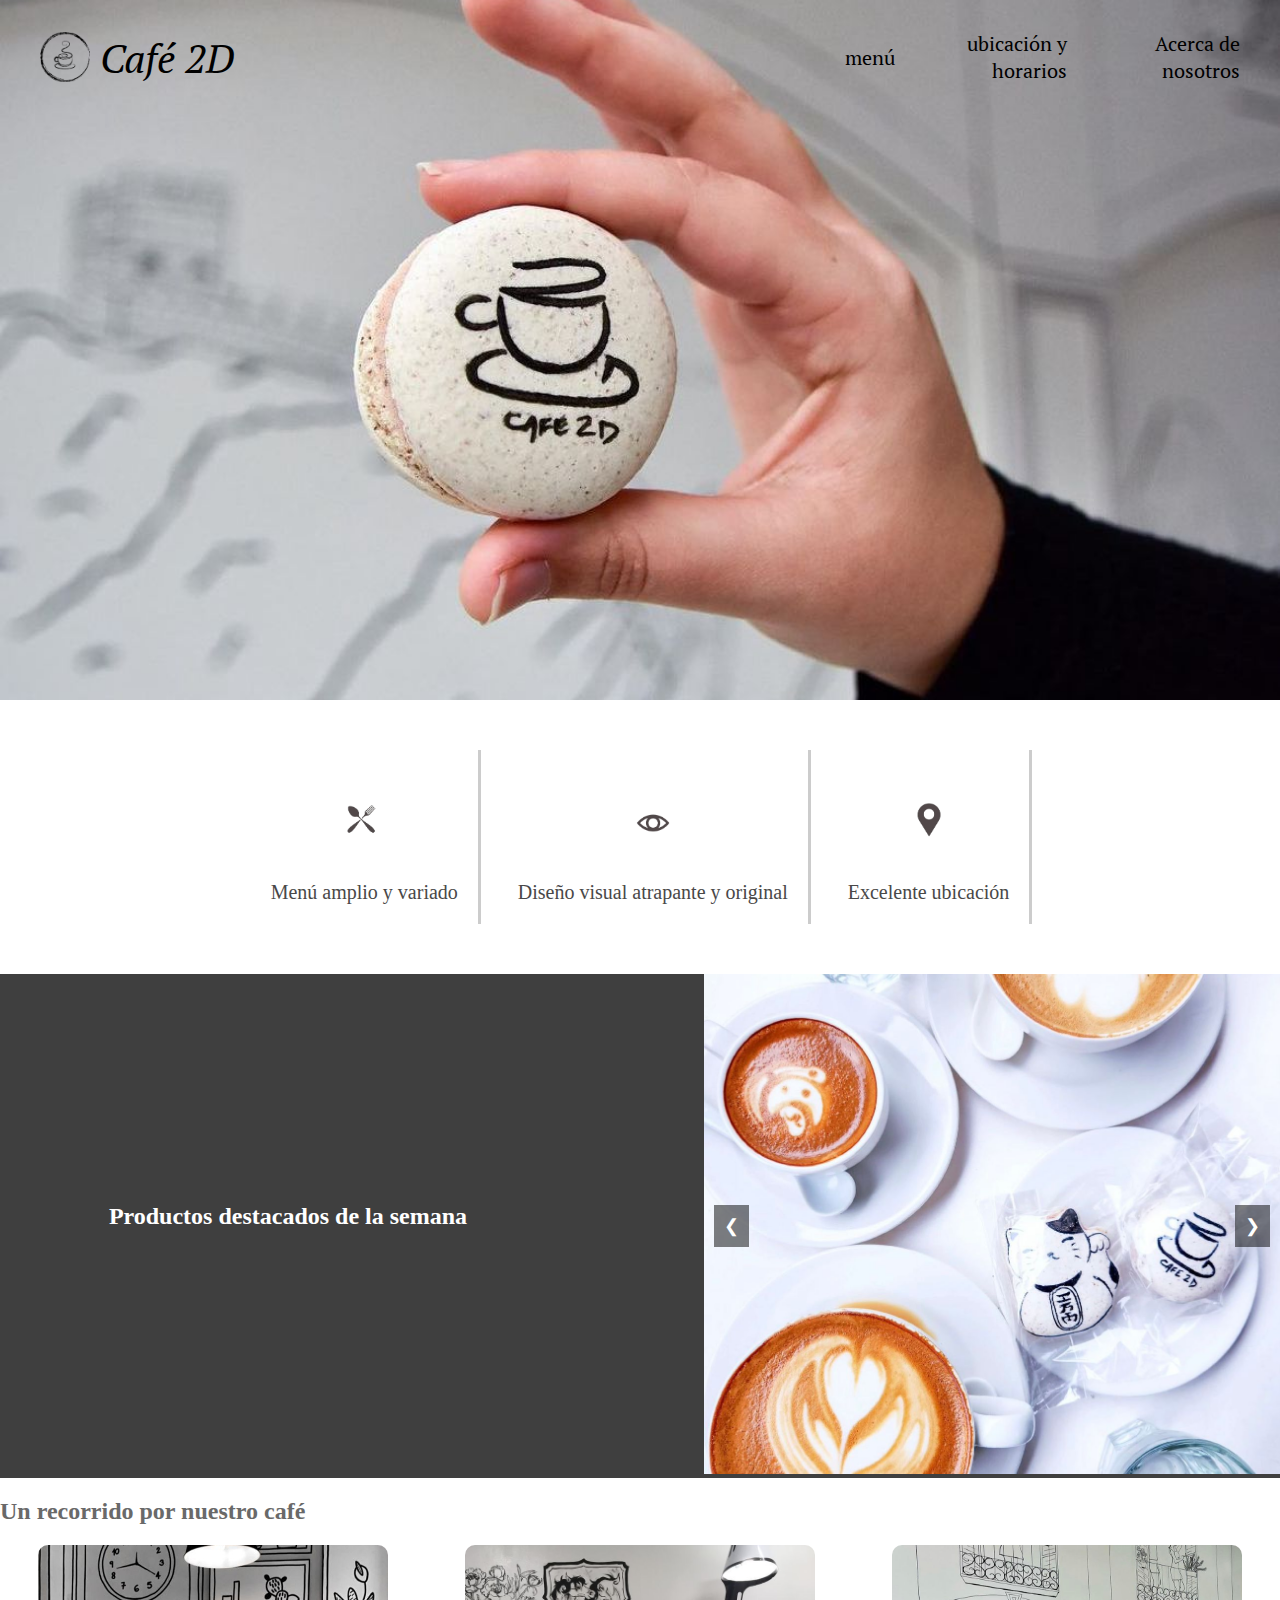
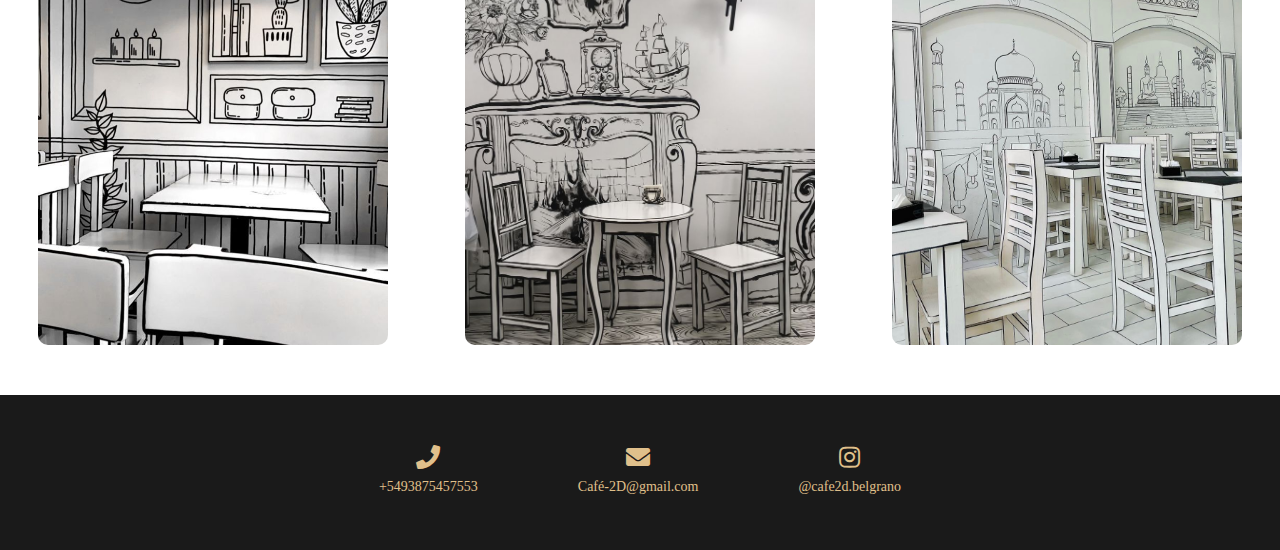
<file: index.html>
<!doctype html>
<html>
<head>
<meta charset="utf-8">
	<meta name="viewport" content="width=device=width, initial scale=1.0"/>
<title> Cafe 2D</title>
	<link rel="stylesheet" href="https://cdnjs.cloudflare.com/ajax/libs/font-awesome/4.7.0/css/font-awesome.min.css">
	<link rel="stylesheet" href="https://cdnjs.cloudflare.com/ajax/libs/font-awesome/5.15.4/css/all.min.css">
	<link rel="preconnect" href="https://fonts.googleapis.com">
<link rel="preconnect" href="https://fonts.gstatic.com" crossorigin>
<link href="https://fonts.googleapis.com/css2?family=Dancing+Script:wght@400..700&display=swap" rel="stylesheet">
	<link rel="preconnect" href="https://fonts.googleapis.com">
<link rel="preconnect" href="https://fonts.gstatic.com" crossorigin>
<link href="https://fonts.googleapis.com/css2?family=Allura&family=Cormorant+Garamond:ital,wght@0,300;0,400;0,500;0,600;0,700;1,300;1,400;1,500;1,600;1,700&family=Edu+AU+VIC+WA+NT+Guides:wght@400..700&family=Great+Vibes&family=Pacifico&display=swap" rel="stylesheet">
	<link rel="preconnect" href="https://fonts.googleapis.com">
<link rel="preconnect" href="https://fonts.gstatic.com" crossorigin>
<link href="https://fonts.googleapis.com/css2?family=PT+Serif:ital,wght@0,400;0,700;1,400;1,700&display=swap" rel="stylesheet">
<link rel="stylesheet" href="Untitled-2.css">

</head>
<body>
	<header>
		<div class="header-container"> 
		<div class= "icon-text" id= "iconText">
	<img src= "WhatsApp_Image_2024-10-02_at_19.38.04-removebg-preview.png" alt= "icon" class= "icon">
			
			<span class="text">Café 2D</span>
		</div>
				 <nav id="sidebar" class="sidebar">
  <ul>
    <li><a href="Menú.html" >menú</a></li>
	<li><a href="Ubicación y horarios.html">ubicación y horarios</a></li>
    <li><a href="Acerca de Nostros.html">Acerca de nosotros</a></li>
         
  </ul>
</nav>
			<i class="fa fa-bars" aria-hidden="true" id="menu-icon"></i>
			 </div>
		
	</header>
	<section>
	
	 <div class="container">
<img src= "71770545-3401-4d8d-96af-5a8878741eb1.jpeg"  alt="Imagen" class="full-width-image">

		
		</div>
	</section>
	

    <div class="icons-container">
        <div class="item">
            <img src="WhatsApp_Image_2024-10-08_at_10.11.45-removebg-preview.png" alt="icons">
            <p> Menú amplio y variado</p>
        </div>
        <div class="item">
            <img src="WhatsApp_Image_2024-10-08_at_10.11.45__1_-removebg-preview.png" alt="icons">
            <p>Diseño visual atrapante y original</p>
        </div>
        <div class="item">
            <img src="WhatsApp_Image_2024-10-08_at_10.11.45__2_-removebg-preview.png" alt="icons">
            <p> Excelente ubicación </p>
        </div>
	</div>
	

	
    <div class="container-products">
        <div class="productos-destacados">
            <h2>Productos destacados de la semana</h2>
        </div>
		
		<div class="slider">
       <div class="slides">
           <div class="slide">
		   
		   <img src= "ca91bf5d-87af-47da-855e-ebd12db0d106.jpeg" alt="slideimage">
		   
		   </div>
           <div class="slide">
		   <img src="WhatsApp Image 2024-09-10 at 20.14.39.jpeg" alt= "slideimage">
		   
		   </div>
		    <div class="slide">
		   <img src="WhatsApp Image 2024-09-10 at 20.17.28.jpeg" alt= "slideimage">
		   
		   </div>
       </div>
       <button class="prev" onclick="moveSlide(-1)">&#10094;</button>
       <button class="next" onclick="moveSlide(1)">&#10095;</button>
</div>
</div>
	
	
	

<div class= "productos">
		<h2> Un recorrido por nuestro café </h2>
		</div>

    <div class="nuestrocafe">
        <img src="05a1ff76-88b8-4e75-b5be-0918e0c1c7ba.jpeg" alt="Imagen 1">
        <img src="2171a7d3-4ce5-488a-bafa-476a6fabe824.jpeg" alt="Imagen 2">
        <img src="3c69ebb5-0052-4db6-936f-d90393adbf92.jpeg" alt="Imagen 3">
    </div>

	<footer>
			


    <div class="footer">
        <div class="footer-item">
           <i class="fas fa-phone" aria-hidden="true" ></i>
            <p>+5493875457553</p>
        </div>
        <div class="footer-item">
          <i class="fas fa-envelope" aria-hidden="true"  ></i>
            <p>Café-2D@gmail.com</p>
        </div>
		<div class="footer-item">
           <i class="fab fa-instagram" aria-hidden="true" ></i>
            <p>@cafe2d.belgrano</p>
        </div>
		</div>
	

		</footer>
	
	<script>
	document.getElementById( 'menu-icon').onclick = function() {
		var sidebar=document.getElementById ('sidebar'); 
		sidebar.classList.toggle('show');
	};
		
		document.getElementById('iconText').onclick = function(){
			window.location.href = "Café 2D.html"
		}
	
	</script>
	
	<script>
		
    let slideIndex = 0;
  
function showSlide(index) {
    const slides = document.querySelector('.slides');
    const totalSlides = document.querySelectorAll('.slide').length;
    
    if (index >= totalSlides) {
        slideIndex = 0;
    } else if (index < 0) {
        slideIndex = totalSlides - 1;
    } else {
        slideIndex = index;
    }    
    slides.style.transform = `translateX(${-slideIndex * 100}%)`;
}
function nextSlide() {
  showSlide(currentSlide + 1);
}
 
function prevSlide() {
  showSlide(currentSlide - 1);
}  
function moveSlide(step) {
    showSlide(slideIndex + step);
}
  
// Initialize slider
showSlide(slideIndex);
 
</script>
	
</body>
</html>
</file>
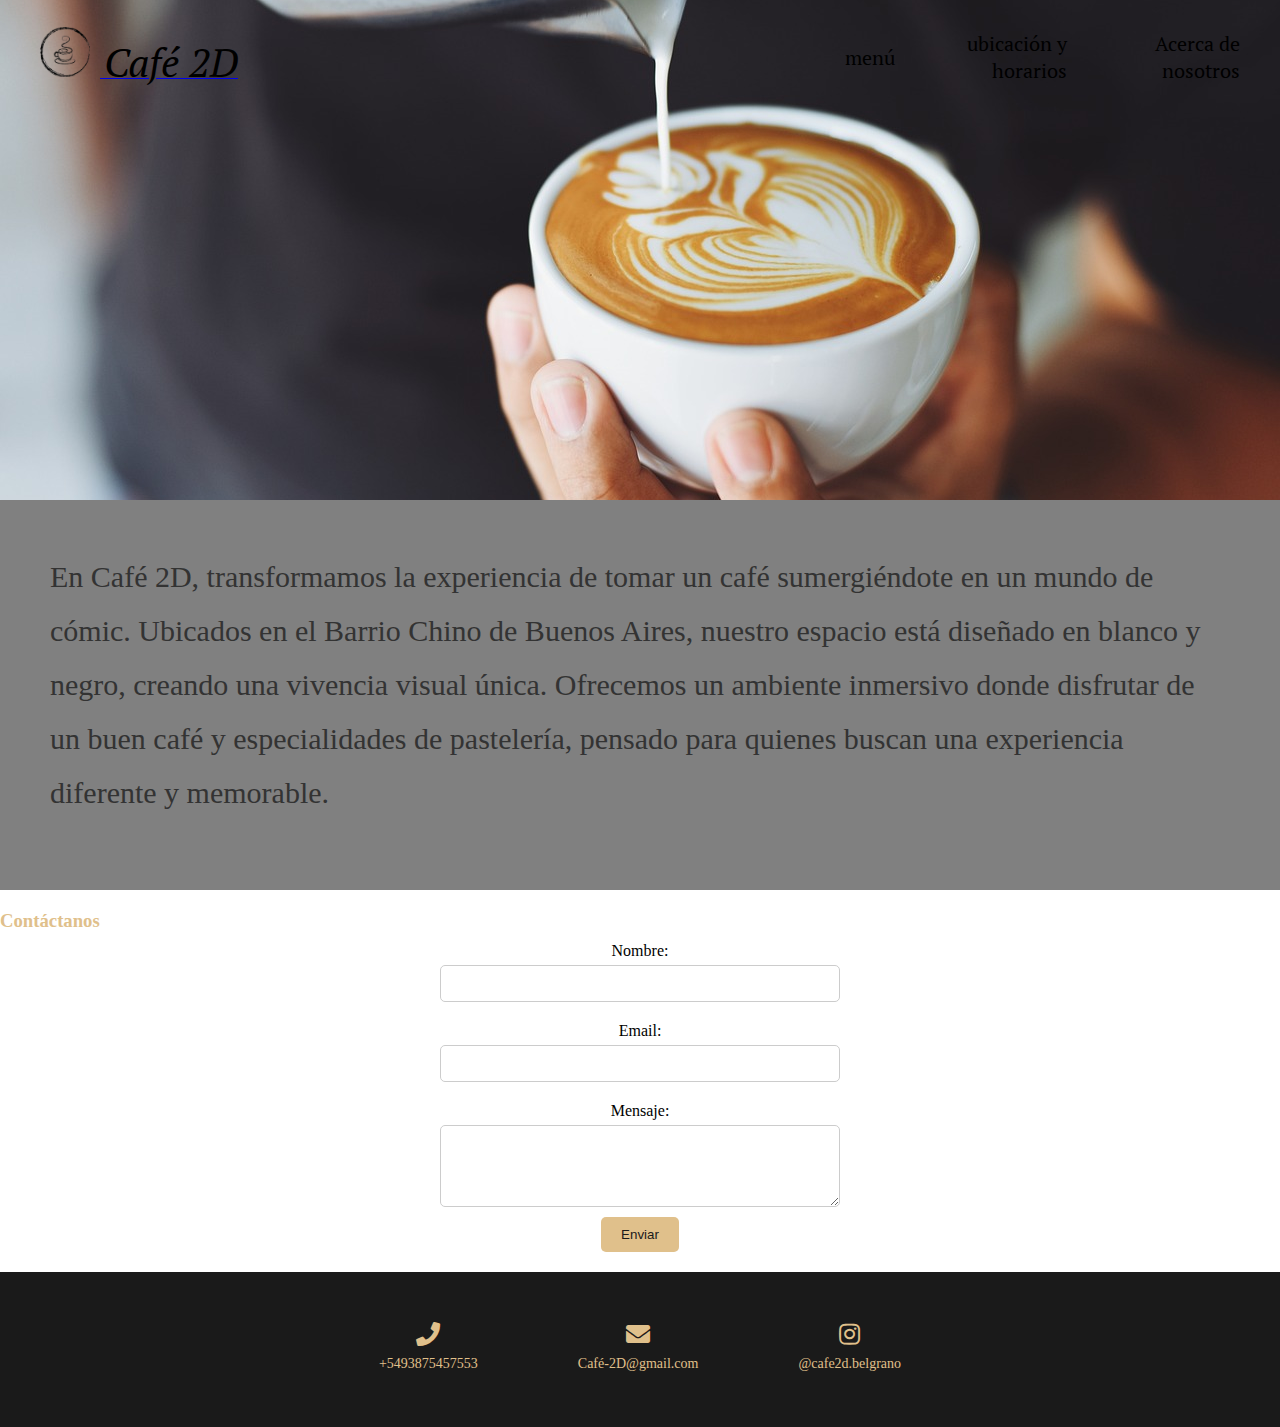
<file: Acerca de Nostros.html>
<!doctype html>
<html>
<head>
<meta charset="utf-8">
	<meta name="viewport" content="width=device=width, initial scale=1.0"/>
<title> Cafe 2D</title>
	<link rel="stylesheet" href="https://cdnjs.cloudflare.com/ajax/libs/font-awesome/4.7.0/css/font-awesome.min.css">
	<link rel="stylesheet" href="https://cdnjs.cloudflare.com/ajax/libs/font-awesome/5.15.4/css/all.min.css">
	<link rel="preconnect" href="https://fonts.googleapis.com">
<link rel="preconnect" href="https://fonts.gstatic.com" crossorigin>
<link href="https://fonts.googleapis.com/css2?family=Dancing+Script:wght@400..700&display=swap" rel="stylesheet">
	<link rel="preconnect" href="https://fonts.googleapis.com">
<link rel="preconnect" href="https://fonts.gstatic.com" crossorigin>
<link href="https://fonts.googleapis.com/css2?family=Allura&family=Cormorant+Garamond:ital,wght@0,300;0,400;0,500;0,600;0,700;1,300;1,400;1,500;1,600;1,700&family=Edu+AU+VIC+WA+NT+Guides:wght@400..700&family=Great+Vibes&family=Pacifico&display=swap" rel="stylesheet">
	<link rel="preconnect" href="https://fonts.googleapis.com">
<link rel="preconnect" href="https://fonts.gstatic.com" crossorigin>
<link href="https://fonts.googleapis.com/css2?family=PT+Serif:ital,wght@0,400;0,700;1,400;1,700&display=swap" rel="stylesheet">
<link rel="stylesheet" href="Untitled-2.css">

</head>
<body>
	<header>
		<div class="header-container"> 
		<div class= "icon-text" id= "iconText">
			<a href="index.html">
	<img src= "WhatsApp_Image_2024-10-02_at_19.38.04-removebg-preview.png" alt= "icon" class= "icon"> 
			<span class="text">Café 2D</span> </a>
		</div>
				 <nav id="sidebar" class="sidebar">
  <ul>
    <li><a href="Menú.html">menú</a></li>
	<li><a href="Ubicación y horarios.html">ubicación y horarios</a></li>
    <li><a href="Acerca de Nostros.html">Acerca de nosotros</a></li>
         
  </ul>
</nav>
			<i class="fa fa-bars" aria-hidden="true" id="menu-icon"></i>
			 </div>
		
	</header>
		
	 <style>
		 
      
		 .full-width-image {
     width: 100%; 
    height:  500px; 
    object-fit: cover; 
    display: block; 
	margin: 0 auto;
	margin-top:  0;
		margin-bottom: 0;
}

        .about-container {
            display: flex;
            justify-content: space-between;
            align-items: center;
            padding: 50px;
            max-width: 100%;
            margin-bottom: 20px;
			background-color: grey
        }

        .about-text {
            width: 100%;
        }

        .about-text h2 {
            font-size: 50px;
            color: #6e503f;
            margin-bottom: 20px;
        }

        .about-text p {
            font-size: 30px;
            color: #333;
            line-height: 1.8;
            margin-bottom: 20px;
        }

        .about-text .discover {
            color: #e98158;
            font-weight: bold;
            text-transform: uppercase;
            margin-bottom: 10px;
        }

        .about-text a {
            display: inline-block;
            padding: 10px 20px;
            border: 1px solid #6e503f;
            color: #6e503f;
            text-decoration: none;
            margin-top: 20px;
            transition: background-color 0.3s ease, color 0.3s ease;
        }

        .about-text a:hover {
            background-color: #6e503f;
            color: #fff;
        }
		 
		 
    </style>
	
	 <div class="container">
<img src= "coffee-2589759_1280.jpg"  alt="Imagen" class="full-width-image">
	</div>

<div class="about-container">
    <div class="about-text">
        <p> En Café 2D, transformamos la experiencia de tomar un café sumergiéndote en un mundo de cómic. Ubicados en el Barrio Chino de Buenos Aires, nuestro espacio está diseñado en blanco y negro, creando una vivencia visual única. Ofrecemos un ambiente inmersivo donde disfrutar de un buen café y especialidades de pastelería, pensado para quienes buscan una experiencia diferente y memorable.</p>
    </div>
	</div>

		

	 	<div class="footer-form">
        <h3>Contáctanos</h3>
        <form action="enviar.php" method="POST">
            <label for="nombre">Nombre:</label>
            <input type="text" id="nombre" name="nombre" required>
            
            <label for="email">Email:</label>
            <input type="email" id="email" name="email" required>
            
            <label for="mensaje">Mensaje:</label>
            <textarea id="mensaje" name="mensaje" rows="4" required></textarea>
            
            <button type="submit">Enviar</button>
        </form>
	</div>
		
	<footer>
			


    <div class="footer">
        <div class="footer-item">
           <i class="fas fa-phone" aria-hidden="true" ></i>
            <p>+5493875457553</p>
        </div>
        <div class="footer-item">
          <i class="fas fa-envelope" aria-hidden="true"  ></i>
            <p>Café-2D@gmail.com</p>
        </div>
		<div class="footer-item">
           <i class="fab fa-instagram" aria-hidden="true" ></i>
            <p>@cafe2d.belgrano</p>
        </div>
		</div>
		
		</footer>
	
	<script>
	document.getElementById( 'menu-icon').onclick = function() {
		var sidebar=document.getElementById ('sidebar'); 
		sidebar.classList.toggle('show');
	};
		
		document.getElementById('iconText').onclick = function(){
			window.location.href = "Café 2D.html"
		};
	
	</script>
</body>
</html>
</file>
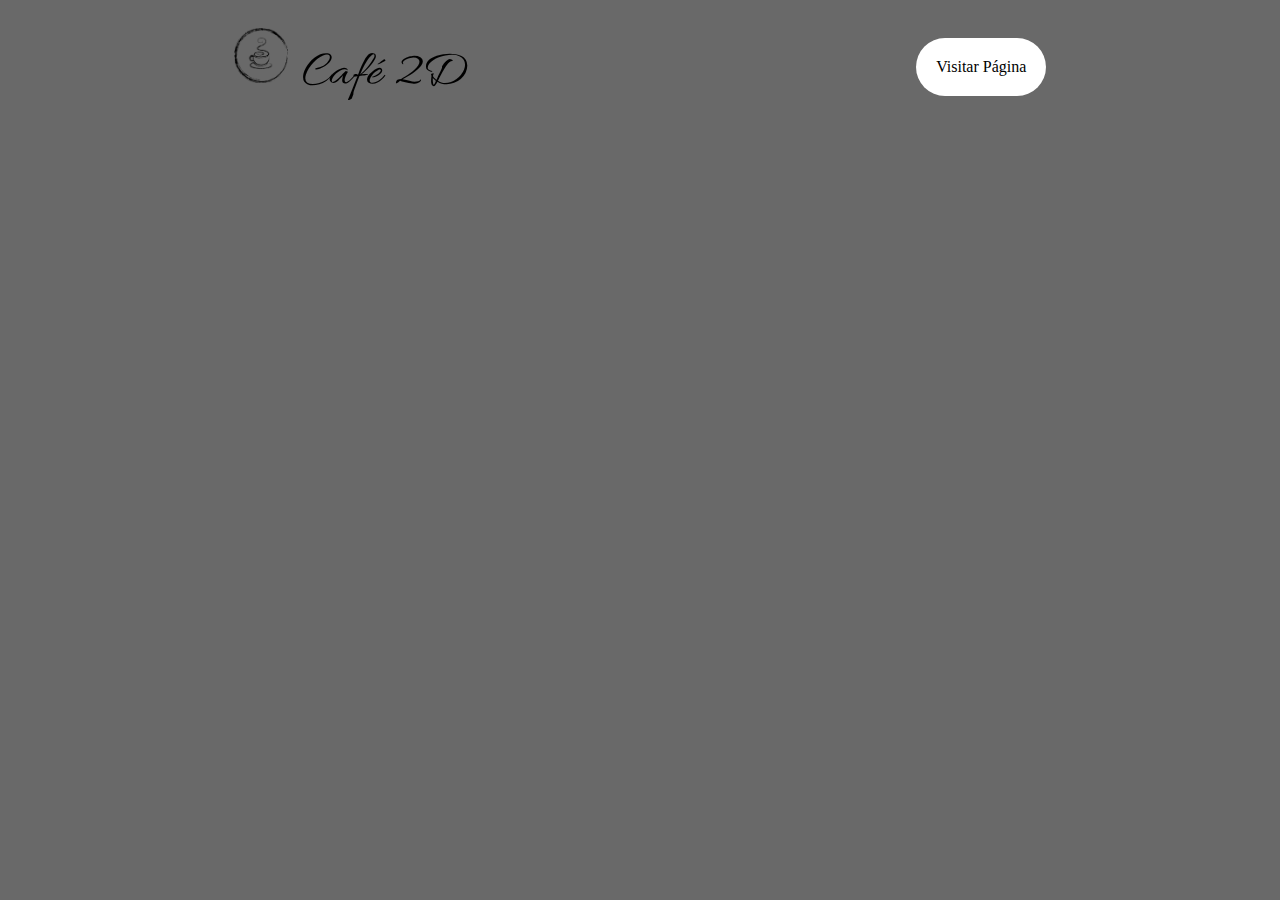
<file: anuncio.html>
<!doctype html>
<html>
<head>
<meta charset="utf-8">
<meta name = "viewport" content = "width = device-width, initial-scale = 1.0">
	<link rel="preconnect" href="https://fonts.gstatic.com" crossorigin>
<link href="https://fonts.googleapis.com/css2?family=Allura&family=Cormorant+Garamond:ital,wght@0,300;0,400;0,500;0,600;0,700;1,300;1,400;1,500;1,600;1,700&family=Edu+AU+VIC+WA+NT+Guides:wght@400..700&family=Great+Vibes&family=Pacifico&display=swap" rel="stylesheet">
<title>Anuncio Helena Dakak</title>
</head>
<header>
<div class= "icon-text" id= "iconText">
		<img src="WhatsApp_Image_2024-10-02_at_19.38.04-removebg-preview.png" alt="Ícono" class="icon"> 
			<span class="text">Café 2D</span>
		</div>
</header>
<style>

	body {display: flex; justify-content: space-around; align-items: center; background-color:dimgray; background-size: cover}
	.icon {height: 55px; margin-top: 20px}
	.anuncio {display: block; padding: 20px; border-radius: 40px; background-color: white; color: #000000; text-decoration: none; margin-top: 20px}
	@media (max-width:727px){
	body {display: block; text-align: center
		}
		.icon-text {
		height: 110px;
		margin: 20px;
		}
  
	}
  .icon-text{max-width: 100%;}
	.text{font-family: "Allura";
    font-size: 50px;
		margin-left: 10px;
    color: black;}
	</style>
<body>
<a href="index.html" class="anuncio" target="_blank">Visitar Página</a>
</body>
</html>
</file>
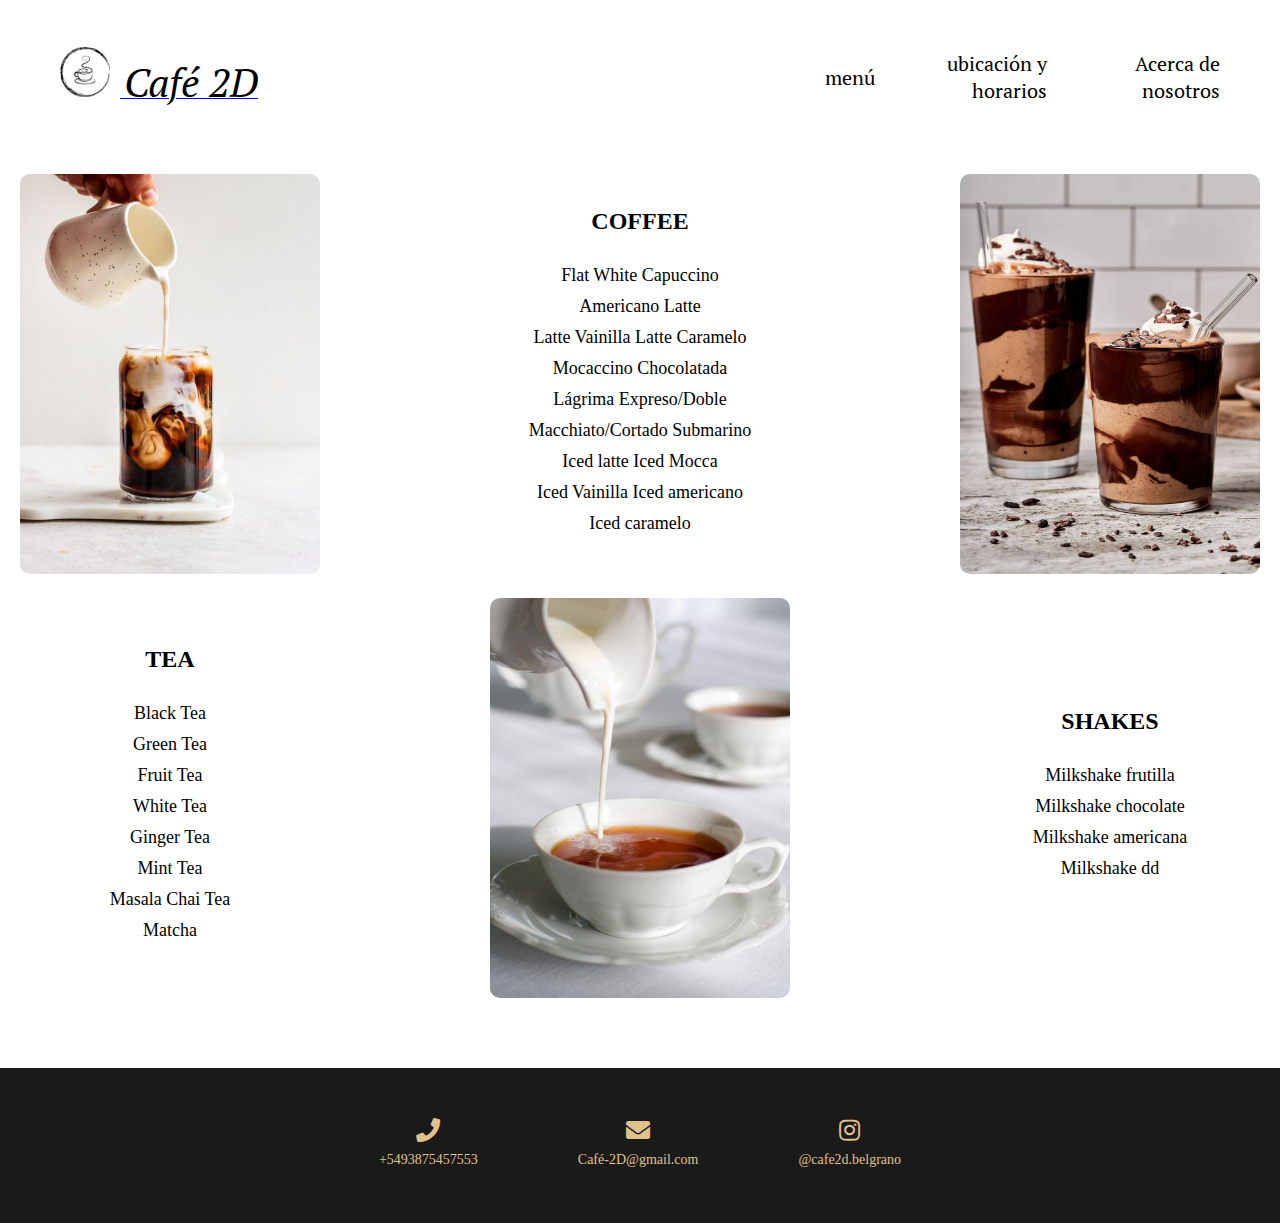
<file: Menú.html>
<!doctype html>
<html>
<head>
<meta charset="utf-8">
	<meta name="viewport" content="width=device=width, initial scale=1.0"/>
<title> Cafe 2D</title>
	<link rel="stylesheet" href="https://cdnjs.cloudflare.com/ajax/libs/font-awesome/4.7.0/css/font-awesome.min.css">
	<link rel="stylesheet" href="https://cdnjs.cloudflare.com/ajax/libs/font-awesome/5.15.4/css/all.min.css">
	<link rel="preconnect" href="https://fonts.googleapis.com">
<link rel="preconnect" href="https://fonts.gstatic.com" crossorigin>
<link href="https://fonts.googleapis.com/css2?family=Dancing+Script:wght@400..700&display=swap" rel="stylesheet">
	<link rel="preconnect" href="https://fonts.googleapis.com">
<link rel="preconnect" href="https://fonts.gstatic.com" crossorigin>
<link href="https://fonts.googleapis.com/css2?family=Allura&family=Cormorant+Garamond:ital,wght@0,300;0,400;0,500;0,600;0,700;1,300;1,400;1,500;1,600;1,700&family=Edu+AU+VIC+WA+NT+Guides:wght@400..700&family=Great+Vibes&family=Pacifico&display=swap" rel="stylesheet">
	<link rel="preconnect" href="https://fonts.googleapis.com">
<link rel="preconnect" href="https://fonts.gstatic.com" crossorigin>
<link href="https://fonts.googleapis.com/css2?family=PT+Serif:ital,wght@0,400;0,700;1,400;1,700&display=swap" rel="stylesheet">
<link rel="stylesheet" href="Untitled-2.css">

</head>
<body>
	<header>
		<div class="header-container"> 
		<div class= "icon-text" id= "iconText">
			<a href="index.html">
	<img src= "WhatsApp_Image_2024-10-02_at_19.38.04-removebg-preview.png" alt= "icon" class= "icon"> 
			<span class="text">Café 2D</span> 
			</a>
		</div>
				 <nav id="sidebar" class="sidebar">
  <ul>
   <li><a href="Menú.html">menú</a></li>
	<li><a href="Ubicación y horarios.html">ubicación y horarios</a></li>
    <li><a href="Acerca de Nostros.html">Acerca de nosotros</a></li>
         
  </ul>
</nav>
			<i class="fa fa-bars" aria-hidden="true" id="menu-icon"></i>
			 </div>
		
	</header>
 

    <div class="menu-container">
       
        <div class="menu-section left-image">
            <img src="82d161f0-e550-4ef1-9bdd-3514d2ecb15d.jpeg" alt="Imagen de café">
        </div>

        <div class="coffee">
            <h2>COFFEE</h2>
            <ul>
                <li>Flat White Capuccino</li>
                <li>Americano Latte</li>
                <li>Latte Vainilla Latte Caramelo</li>
                <li>Mocaccino Chocolatada</li>
                <li>Lágrima Expreso/Doble</li>
                <li>Macchiato/Cortado Submarino</li>
                <li>Iced latte Iced Mocca</li>
                <li>Iced Vainilla Iced americano</li>
                <li>Iced caramelo</li>
            </ul>
        </div>

        
        <div class="menu-section right-image">
            <img src="ffb71b46-3a77-434d-897e-742b4a0013b1.jpeg" alt="Imagen de postre">
        </div>

        
        <div class="tea">
            <h2>TEA</h2>
            <ul>
                <li>Black Tea</li>
                <li>Green Tea</li>
                <li>Fruit Tea</li>
                <li>White Tea</li>
                <li>Ginger Tea</li>
                <li>Mint Tea</li>
                <li>Masala Chai Tea</li>
                <li>Matcha</li>
            </ul>
        </div>

        
        <div class="menu-center-image">
            <img src="f42f6cdb-b26a-4e79-b0f6-535c3faa7f7d.jpeg" alt="Imagen central de café">
        </div>

        <div class="shake">
            <h2>SHAKES</h2>
            <ul>
                <li>Milkshake frutilla</li>
                <li>Milkshake chocolate</li>
                <li>Milkshake americana</li>
                <li>Milkshake dd</li>
            </ul>
        </div>
    </div>

	<style>
		{margin: 0; padding: 0; box-sizing: border-box}

body, html {
	width: 100%;
	overflow-x: hidden
}

	header { 
  position: relative;
	width: 100%;
	background-color : none;
	padding: 20px 0;
	z-index: 10
}

.header-container{
	display: flex;
	align-items: center;
	justify-content: space-between;
	padding: 10px 40px;
	widht: 100%;
	position: relative;
		}
		
		 .menu-container {
            display: grid;
            grid-template-columns: 1fr 2fr 1fr; 
            grid-template-rows: auto auto; 
            max-width: 100%;
            gap: 20px;
            padding: 20px;
		  margin: 0 auto
        }

        .menu-section img {
            width: 100%;
            height: 400px;
            border-radius: 10px;
        }

        .coffee, .tea, .shake {
            display: flex;
            flex-direction: column;
            justify-content: center;
            text-align: center;
        }

        .coffee h2, .tea h2, .shake h2 {
            font-size: 24px;
            margin-bottom: 20px;
        }

        .coffee ul, .tea ul, .shake ul {
            list-style-type: none;
            padding: 0;
        }

        .coffee ul li, .tea ul li, .shake ul li {
            margin: 10px 0;
            font-size: 18px;
        }

       
        .left-image {
            grid-column: 1 / 2;
            grid-row: 1 / 2;
        }

        .coffee {
            grid-column: 2 / 3;
            grid-row: 1 / 2;
        }

        .right-image {
            grid-column: 3 / 4;
            grid-row: 1 / 2;
        }

        
        .tea {
            grid-column: 1 / 2;
            grid-row: 2 / 3;
        }

        .menu-center-image {
            grid-column: 2 / 3;
            grid-row: 2 / 3;
            display: flex;
            justify-content: center;
        }

        .menu-center-image img {
            max-width: 300px;
            width: 100%;
            height: 400px;
            border-radius: 10px;
        }

        .shake {
            grid-column: 3 / 4;
            grid-row: 2 / 3;
        }

		
		
		 .footer {
            background-color: #1a1a1a; 
            color: #e0c08b; 
            padding: 50px 0;
            text-align: center;
            display: flex;
            justify-content: center;
            align-items: center;
            gap: 100px; 
			 margin-top: 50px
        }
@media (max-width: 780px) {
    .header-container {
        flex-direction: column;
        align-items: center;
    }

    .icon-text .text {
        font-size: 30px;
    }

    .fa-bars {
        font-size: 30px;
    }

    .menu-container {
        grid-template-columns: 1fr;
    }
	.menu-center-image img {
            max-width: 300px;
            width: 100%;
            height: 400px;
            border-radius: 10px;
        }

     .menu-section img {
            height: auto;
            max-height: 250px
        }

    .coffee, .tea, .shake {
        font-size: 16px;
    }

    .sidebar {
        height: 30vh;
    }

    .sidebar ul li a {
        font-size: 20px;
    }

    .footer {
        flex-direction: column;
        gap: 20px;
    }

    .footer-item i {
        font-size: 18px;
    }

    .footer-item p {
        font-size: 12px;
    }
}

@media (max-width: 480px) {
    .fa-bars {
        font-size: 24px;
    }

    .icon {
        width: 40px;
        height: 40px;
    }

    .text {
        font-size: 24px;
    }

    .menu-container {
        padding: 10px;
    }
	

    .footer {
        padding: 30px 0;
    }

    .footer-item i {
        font-size: 16px;
    }

    .footer-item p {
        font-size: 10px;
    }
}

	
	
	</style>



	<footer>
			


    <div class="footer">
        <div class="footer-item">
           <i class="fas fa-phone" aria-hidden="true" ></i>
            <p>+5493875457553</p>
        </div>
        <div class="footer-item">
          <i class="fas fa-envelope" aria-hidden="true"  ></i>
            <p>Café-2D@gmail.com</p>
        </div>
		<div class="footer-item">
           <i class="fab fa-instagram" aria-hidden="true" ></i>
            <p>@cafe2d.belgrano</p>
        </div>
		</div>
		</footer>
	
	
	<script>
	document.getElementById( 'menu-icon').onclick = function() {
		var sidebar=document.getElementById ('sidebar'); 
		sidebar.classList.toggle('show');
	};
		
		document.getElementById('iconText').onclick = function(){
			window.location.href = "Café 2D.html"
		};
	
	</script>
	
	</body>
</html>
</file>
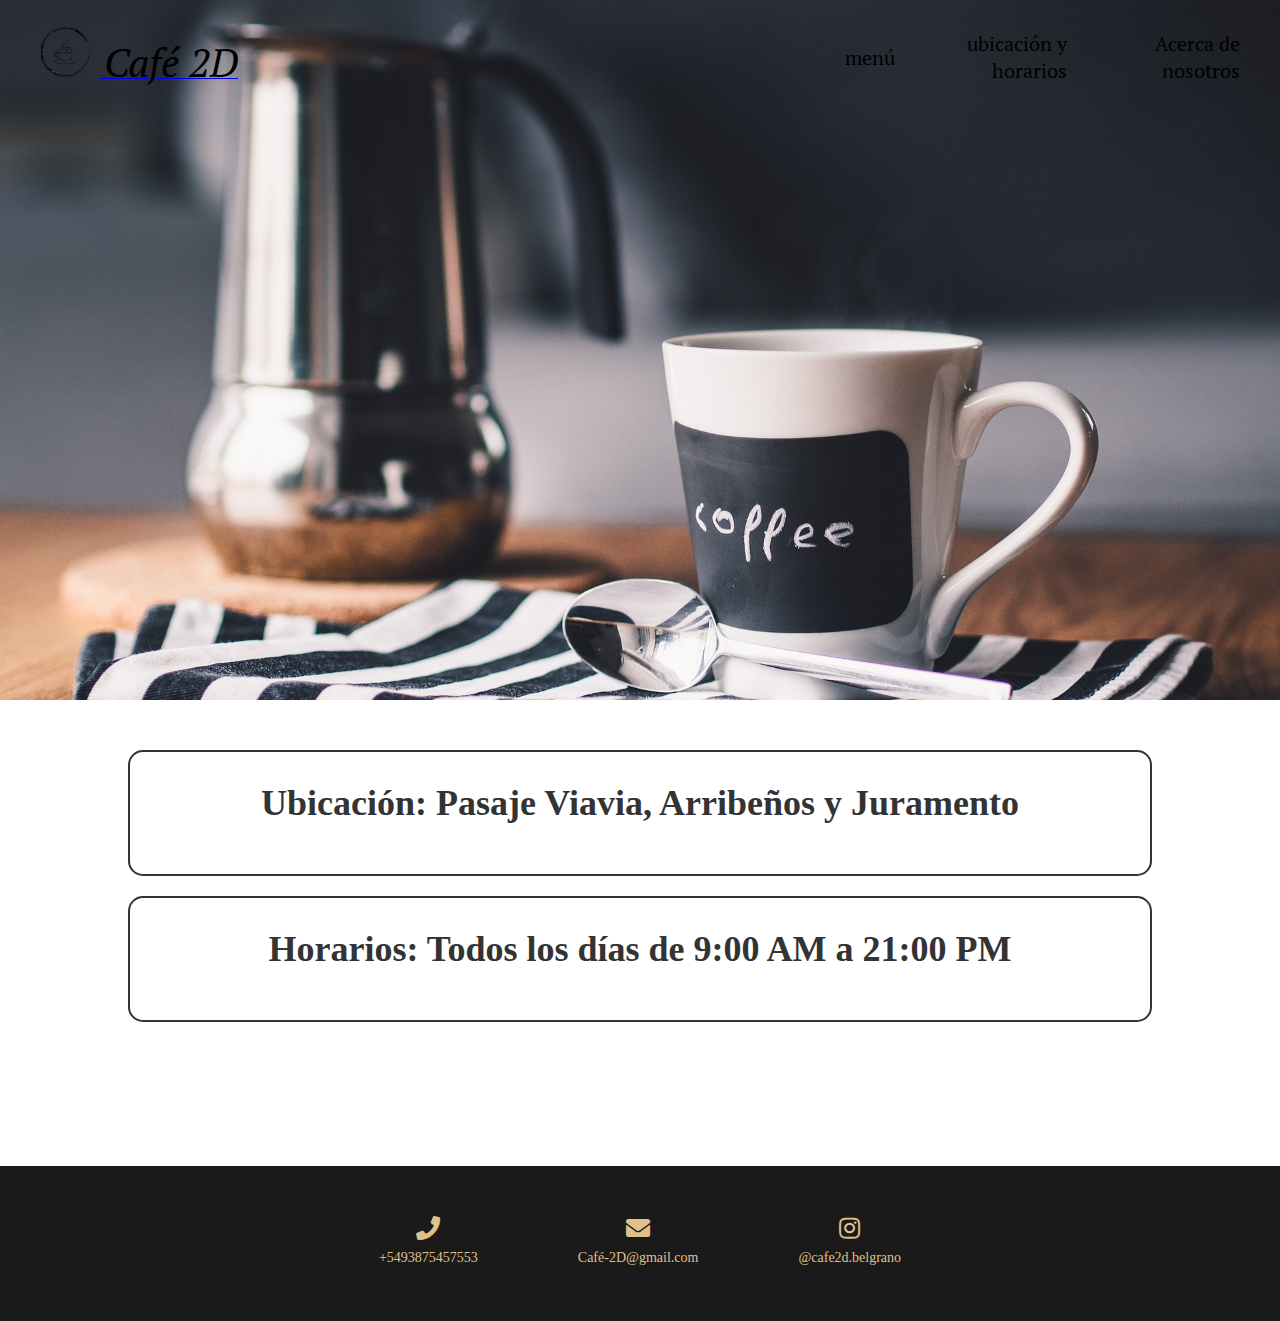
<file: Ubicación y horarios.html>
<!doctype html>
<html>
<head>
<meta charset="utf-8">
	<meta name="viewport" content="width=device=width, initial scale=1.0"/>
<title> Cafe 2D</title>
	<link rel="stylesheet" href="https://cdnjs.cloudflare.com/ajax/libs/font-awesome/4.7.0/css/font-awesome.min.css">
	<link rel="stylesheet" href="https://cdnjs.cloudflare.com/ajax/libs/font-awesome/5.15.4/css/all.min.css">
	<link rel="preconnect" href="https://fonts.googleapis.com">
<link rel="preconnect" href="https://fonts.gstatic.com" crossorigin>
<link href="https://fonts.googleapis.com/css2?family=Dancing+Script:wght@400..700&display=swap" rel="stylesheet">
	<link rel="preconnect" href="https://fonts.googleapis.com">
<link rel="preconnect" href="https://fonts.gstatic.com" crossorigin>
<link href="https://fonts.googleapis.com/css2?family=Allura&family=Cormorant+Garamond:ital,wght@0,300;0,400;0,500;0,600;0,700;1,300;1,400;1,500;1,600;1,700&family=Edu+AU+VIC+WA+NT+Guides:wght@400..700&family=Great+Vibes&family=Pacifico&display=swap" rel="stylesheet">
	<link rel="preconnect" href="https://fonts.googleapis.com">
<link rel="preconnect" href="https://fonts.gstatic.com" crossorigin>
<link href="https://fonts.googleapis.com/css2?family=PT+Serif:ital,wght@0,400;0,700;1,400;1,700&display=swap" rel="stylesheet">
<link rel="stylesheet" href="Untitled-2.css">
</head>
<body>
	
	<style> 
	
	.full-width-image {
     width: 100%; 
    height:  700px; 
    object-fit: cover; 
    display: block; 
	margin: 0 auto;
	margin-top:  0;
		margin-bottom: 30px;
}
		.anuncio {
			 
			 width: 100%;
			 padding: 0;
			 margin: 0;
			 margin-bottom: 10px;
			 margin top: 10px
				 
		 }
		 .iframe-anuncio{
			 
			 width: 100%;
			 height: 100px;
			 border: none
		 }
		@media (max-width: 768px) {
    .header-container {
        flex-direction: column;
        align-items: center;
    }

    .icon-text .text {
        font-size: 30px;
    }

    .fa-bars {
        font-size: 30px;
    }

    .ubicacionyhorarios1, .ubicacionyhorarios2 {
        width: 95%;
    }

    .full-width-image {
        height: auto;
    }

    .sidebar {
        height: 30vh;
    }

    .sidebar ul li a {
        font-size: 20px;
    }

    .footer {
        flex-direction: column;
        gap: 20px;
    }

    .footer-item i {
        font-size: 18px;
    }

    .footer-item p {
        font-size: 12px;
    }
}

@media (max-width: 480px) {
    .fa-bars {
        font-size: 24px;
    }

    .icon {
        width: 40px;
        height: 40px;
    }

    .text {
        font-size: 24px;
    }

    .ubicacionyhorarios1, .ubicacionyhorarios2 {
        padding: 15px;
    }

    .footer {
        padding: 30px 0;
    }

    .footer-item i {
        font-size: 16px;
    }

    .footer-item p {
        font-size: 10px;
    }
}
	</style>
	<header>
		
			<div class="header-container"> 
		<div class= "icon-text" id= "iconText">
			<a href="index.html">
	<img src= "WhatsApp_Image_2024-10-02_at_19.38.04-removebg-preview.png" alt= "icon" class= "icon"> <span class="text">Café 2D</span></a>
		</div>
				 <nav id="sidebar" class="sidebar">
  <ul>
    <li><a href="Menú.html">menú</a></li>
	<li><a href="Ubicación y horarios.html">ubicación y horarios</a></li>
    <li><a href="Acerca de Nostros.html">Acerca de nosotros</a></li>
         
  </ul>
</nav>
			<i class="fa fa-bars" aria-hidden="true" id="menu-icon"></i>
			 </div>
		
	</header>
		 <div class="container">
		<img src="coffee-819362_1920.jpg" alt="Imagen" class="full-width-image">
	     </div>
		<div class= "ubicacionyhorarios1">
		 <h2 class= "horarios" > Ubicación: Pasaje Viavia, Arribeños y Juramento </h2>
		</div>
			<div class="ubicacionyhorarios2">
			<h2 class= "horarios" > Horarios: Todos los días de 9:00 AM a 21:00 PM</h2>
			</div>
	   <div class="anuncio">
        <iframe src="https://vitapasquale.github.io/anuncio.html" frameborder="0" class="iframe-anuncio"></iframe>
    </div>
	 	<footer>
			
			


    <div class="footer">
        <div class="footer-item">
           <i class="fas fa-phone" aria-hidden="true" ></i>
            <p>+5493875457553</p>
        </div>
        <div class="footer-item">
          <i class="fas fa-envelope" aria-hidden="true"  ></i>
            <p>Café-2D@gmail.com</p>
        </div>
		<div class="footer-item">
           <i class="fab fa-instagram" aria-hidden="true" ></i>
            <p>@cafe2d.belgrano</p>
        </div>
		</div>
	
		</footer>
			
	<script>
	document.getElementById('menu-icon').onclick = function() {
		var sidebar=document.getElementById ('sidebar'); 
		sidebar.classList.toggle('show');
	};
		
		document.getElementById('iconText').onclick = function(){
			window.location.href = "Café 2D.html"
		};
	
	</script>
</body>
</html>
</file>
<file: Untitled-2.css>
*{margin: 0; padding: 0;
box-sizing: border-box}

body {
	background-color: white;
	overflow-x: hidden
}

header { 
  position: absolute;
	width: 100%;
	background-color : none;
	padding:  0;
	z-index: 10
}

.header-container{
	display: flex;
	align-items: center;
	justify-content: space-between;
	padding: 10px 20px;
	widht: 100%;
	position: relative;
		}

.icon-text {
   display: flex;
   align-items: center; 
	margin-top: 0px
}

.icon {
    width: 50px;
    height: 50px; 
	margin-left: 20px;
      margin-right: 10px;
	margin-top: 0px
    
}

.text {
	font-family:  "PT Serif", serif;
  font-style: italic;
    font-size: 40px;
    color: black;
}

.fa-bars{
	font-size: 40px;
	cursor: pointer;
	z-index:1001;
	margin-right: 40px;
	display: block
}

.sidebar {
	position: fixed;
	top: 80px;
	right: -100%;
	width: 100%;
	height: 20vh;
	background-color: #333;
	color:white;
	transition: right 0.3s ease;
	z-index: 1000;
	display: flex;
	flex-direction: column;
	justify-content: center;
	align-items: center
}


.sidebar ul{
	list-style: none;
	padding: 0;
	margin: 0;
	width: 100%

} 

	
	.sidebar ul li {
		width: 100%;
		text-align: center;
		padding: 20px 0;
   
}



.sidebar ul li a { 
	color: white;
	text-decoration: none;
	font-size: 30px;
	 font-family: "PT Serif", serif;
  font-style: normal;
	display: block;
	width: 100%;
	padding: 10px 0 ;
	background-color: #444
}

	


.sidebar ul li a:hover {
    background-color: #555;
	padding: 10px 20px;
	transition: background-color 0.3s;
}

.sidebar.show {
	right:0
}


.container {
   width: 100%; 
	max-width: 100%;
    height: auto;
	overflow: hidden;
	margin: 0 auto
   
}

.full-width-image {
     width: 100%; 
    height:  700px; 
    object-fit: cover; 
    display: block; 
	margin: 0 auto;
	margin-top:  0;
		margin-bottom: 0;
}

.textimage { 
            position: absolute;
            top: 400px; 
            left: 30px; 
            color: white; 
            font-size: 24px; 
            background-color: none; 
            padding: 5px;}



        .icons-container {
            display: flex;
            justify-content: center;
            align-items: center;
            padding: 50px;
			
        }

        .item {
            text-align: center;
            padding: 20px;
            margin: 0 10px;
            background-color: none ;
            border-radius: 0;
            box-shadow: 3px 0px 0px rgba(0, 0, 0, 0.2);
        }

 
        .item img {
            width: 80px;
            height: 100px;
            margin-bottom: 7px;
			
        }

        .item p {
            font-size: 20px;
            color:#494848;
            margin: 0;
        }
  .nuestrocafe{
            display: flex;
            justify-content: space-around;
            align-items: center;
        }

        .nuestrocafe img {
            width: 350px; 
            height:400px;
			object-fit: cover;
            margin: 0 10px; 
			margin-bottom: 30px;
            border-radius: 10px; 
        }
   

        .productos {
            width: 45%;
            color: dimgrey;
			margin-top: 20px
        }

        .productos h2 {
            font-size: 24px;
            margin-bottom: 20px;
        }

        .productos p {
            font-size: 16px;
            line-height: 1.5;
        }



   .container-products {
            display: flex;
            justify-content: space-between;
            align-items: center;
            padding: 0;
	   margin-bottom: 20px;
            background-color: #3F3F3F; 
        }

        .productos-destacados {
            width: 45%;
            color: #FFFFFF;
        }

        .productos-destacados h2 {
            font-size: 24px;
            margin-bottom: 20px;
			text-align: center
        }

        .productos-destacados p {
            font-size: 16px;
            line-height: 1.5;
        }


       .slider {
            width: 45%;
		   max-width: 800px;
            position: relative;
            overflow: hidden;
        }

        .slides {
            display: flex;
            transition: transform 0.5s ease-in-out;
			width: 100%
        }

        .slide {
            min-width: 100%;
			box-sizing: border-box
        }

        .slide img {
            width: 100%;
            height: auto;
			max-height: 500px;
			object-fit: cover
        }

        .prev, .next {
            position: absolute;
            top: 50%;
            transform: translateY(-50%);
            background-color: rgba(0, 0, 0, 0.5);
            color: white;
            border: none;
            padding: 10px;
            cursor: pointer;
            font-size: 18px;
        }

        .prev {
            left: 10px;
        }

        .next {
            right: 10px;
        }

        .prev:hover, .next:hover {
            background-color: rgba(0, 0, 0, 0.8);
        }





.main-nav {
    position: absolute; 
    top: 50%; 
    left: 50%; 
    transform: translate(-50%, -50%); 
    background: rgba(0, 0, 0, 0.5); 
    padding: 10px;
    border-radius: 5px; 
	display: none
}

.main-nav ul {
    list-style: none;
    padding: 0;
    margin: 0;
    display: flex;
    justify-content: center; 
}

.main-nav ul li {
    margin: 0 15px; 
}

.main-nav ul li a {
    color: white; 
    text-decoration: none; 
    padding: 10px 15px; 
    display: block;
}

.main-nav ul li a:hover {
    background-color: rgba(255, 255, 255, 0.3); 
}

     

.ubicacionyhorarios1 {
	background-color: #fff; 
    border: 2px solid #333; 
    border-radius: 15px; 
    padding: 20px; 
    margin: 20px auto; 
    width: 80%; 
    max-width: 1200px; 
    text-align: center; 
}
.ubicacionyhorarios2 {	
	background-color: #fff; 
    border: 2px solid #333; 
    border-radius: 15px; 
    padding: 20px; 
    margin: 20px auto; 
    width: 80%; 
    max-width: 1200px; 
    text-align: center; 
}
	
.horarios {
    font-size: 36px;
    color: #333;
	margin-top: 10px;
	margin-bottom: 30px
}

.imagenacercadenosotros {
     width: 100%; 
    height:  800px; 
    object-fit: cover; 
    display: block; 
	margin: 0 auto;
	margin-top:  0;
		margin-bottom: 20px;
}



.Nuestroequipo {
    display: flex; 
	text-align: center;
    margin-top: 20px; 
	flex-wrap: wrap;
}

.image-caption {
   text-align: center
}

.equipo { 
	font-size: 36px;
    color: #333;
	text-align: center;
	margin-top: 20px;
}
.team { display: flex;
justify-content: center;
gap: 30px;
flex-wrap: wrap;
	}
.equipo1{ 
	width: 200px;
	height: auto;}


  .footer {
            background-color: #1a1a1a; 
            color: #e0c08b; 
            padding: 50px 0;
            text-align: center;
            display: flex;
            justify-content: center;
            align-items: center;
            gap: 100px;
	  margin-top: 20px
        }

        .footer-item {
            text-align: center;
        }

        .footer-item i {
            font-size: 24px;
            display: block;
            margin-bottom: 10px;
        }

        .footer-item p {
            font-size: 14px;
            margin: 5px 0;
            color: #e0c08b;
        }

footer-form {
    background-color: #1a1a1a; /* Fondo oscuro para el formulario */
    padding: 20px;
    color: #e0c08b; /* Color de texto claro */
    text-align: center;
}

.footer-form h3 {
    color: #e0c08b;
}

.footer-form form {
    display: flex;
    flex-direction: column;
    align-items: center;
}

.footer-form label {
    margin: 10px 0 5px;
}

.footer-form input, .footer-form textarea {
    width: 100%;
    max-width: 400px;
    padding: 10px;
    margin-bottom: 10px;
    border-radius: 5px;
    border: 1px solid #ccc;
}

.footer-form button {
    background-color: #e0c08b;
    color: #1a1a1a;
    border: none;
    padding: 10px 20px;
    cursor: pointer;
    border-radius: 5px;
}

.footer-form button:hover {
    background-color: #ccc;
}

@media (max-width: 780px) {
    .header-container {
        flex-direction: column;
        align-items: center;
    }

    .icon-text .text {
        font-size: 30px;
    }

    .about-container {
        flex-direction: column;
        padding: 20px;
    }

    .about-text, .about-images {
        width: 100%;
    }

    .about-images {
        display: flex;
        flex-direction: column;
        align-items: center;
    }

    .about-images img {
        width: 90%;
        margin-bottom: 10px;
    }

    .full-width-image {
        height: auto;
        object-fit: cover;
    }

    .slider {
        width: 100%;
        max-width: 100%;
    }

    .iframe-anuncio {
        width: 100%;
        height: 200px;
    }

    .footer {
        flex-direction: column;
        gap: 20px;
    }

    .footer-item i {
        font-size: 18px;
    }

    .footer-item p {
        font-size: 12px;
    }

    .text {
        font-size: 30px;
    }

    .icons-container {
        flex-direction: column;
    }

    .slider {
        max-height: 400px;
    }

    .slide img {
        max-height: 400px;
    }

    .footer {
        flex-direction: column;
    }
}

@media (max-width:480px){
	
    .fa-bars {
        font-size: 30px;
    }

    .sidebar {
        height: 30vh;
        justify-content: space-around;
    }

    .sidebar ul li a {
        font-size: 20px;
    }

    .footer {
        padding: 30px 0;
    }

	.image-container{
		display: flex;
	align-content:center;
	flex-wrap: wrap;
	}
	
	.image{
		max-widht: 90%;
		width: auto;
	margin: 5px
	}

	.fa-bars{display: block}
	
	.container{ width: 100%}
	
	.full-width-image{
		height: auto;
		object-fit: cover
	}
	
	.sidebar {
	position: fixed;
	top: 80px;
	right: -100%;
	width: 100%;
	height: 20vh;
	background-color: #333;
	color:white;
	transition: right 0.3s ease;
	z-index: 1000;
	display: flex;
	flex-direction: column;
	justify-content: center;
	align-items: center
}


.sidebar ul{
	list-style: none;
	padding: 0;
	margin: 0;
	width: 100%

} 

	
	.sidebar ul li {
		width: 100%;
		text-align: center;
		padding: 20px 0;
   
}



.sidebar ul li a { 
	color: antiquewhite;
	text-decoration: none;
	font-size: 34px;
	display: block;
	width: 100%;
	padding: 15px 0 ;
	background-color: #444
}

	


.sidebar ul li a:hover {
    background-color: #555;
	padding: 10px 20px;
	transition: background-color 0.3s;
}

.sidebar.show {
	right:0
}
	
	.sidebar ul li a {
	font-size: 18px ;
	padding: 10px 0;
		display: none
}
	.sidebar{
		position: fixed; 
        right: -100%; 
        width: 100%;
	}
	
	.sidebar.show{right: 0}
	  .icon {
        width: 40px;
        height: 40px;
    }

    .text {
        font-size: 24px;
    }

    .item img {
        width: 60px;
        height: 60px;
    }

    .footer-item i {
        font-size: 18px;
    }

    .footer-item p {
        font-size: 12px;
    }

}

@media (min-width: 1024px) {
    .fa-bars {
		display: none;}
	
	
	.sidebar{
		right: 0;
        position: static; 
		display: flex;
        justify-content: flex-end;
		width: auto;
		height: auto;
		background-color: transparent; 
		align-items: center;
		gap: 20px
       
    }

    .sidebar ul {
       display: flex; 
		align-items: center;
        list-style: none; 
       padding: 0;
		margin: 0;
		justify-content: flex-end
		
    }

    .sidebar ul li {
        padding: 10px 20px; 
		text-align: right
       
    }
	    .sidebar ul li a {
        color: black;
        text-decoration: none;
        font-size: 20px;
			background-color: transparent;
			text-align: right
	}
	.siderbar ul li a:hover {
		background-color: transparent;
		color: #000;
		transition: color 0.3s
	
	}
}
</file>
